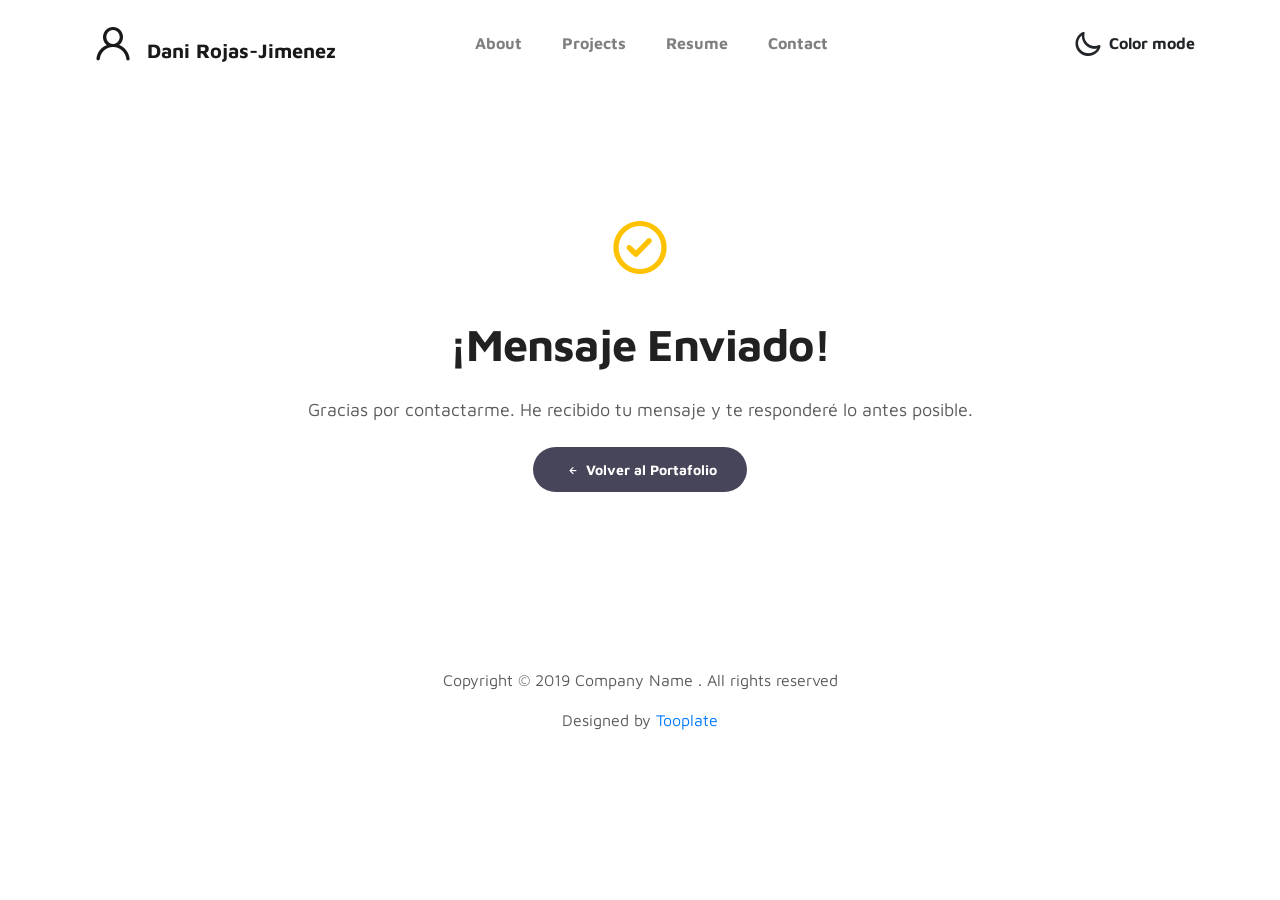
<file: thank-you.html>
<!doctype html>
<html lang="en">
  <head>
    <meta charset="utf-8">
    <meta name="viewport" content="width=device-width, initial-scale=1, shrink-to-fit=no">
    <meta name="description" content="">
    <meta name="author" content="">

    <title>Mensaje Enviado - Portafolio</title>

    <link rel="stylesheet" href="css/bootstrap.min.css">
    <link rel="stylesheet" href="css/unicons.css">
    <link rel="stylesheet" href="css/owl.carousel.min.css">
    <link rel="stylesheet" href="css/owl.theme.default.min.css">

    <!-- MAIN STYLE -->
    <link rel="stylesheet" href="css/tooplate-style.css">
  </head>
  <body>

    <!-- MENU -->
    <nav class="navbar navbar-expand-sm navbar-light">
        <div class="container">
            <a class="navbar-brand" href="index.html"><i class='uil uil-user'></i> Dani Rojas-Jimenez</a>

            <button class="navbar-toggler" type="button" data-toggle="collapse" data-target="#navbarNav" aria-controls="navbarNav" aria-expanded="false"
                aria-label="Toggle navigation">
                <span class="navbar-toggler-icon"></span>
                <span class="navbar-toggler-icon"></span>
                <span class="navbar-toggler-icon"></span>
            </button>

            <div class="collapse navbar-collapse" id="navbarNav">
                <ul class="navbar-nav mx-auto">
                    <li class="nav-item">
                        <a href="index.html#about" class="nav-link"><span data-hover="About">About</span></a>
                    </li>
                    <li class="nav-item">
                        <a href="index.html#project" class="nav-link"><span data-hover="Projects">Projects</span></a>
                    </li>
                    <li class="nav-item">
                        <a href="index.html#resume" class="nav-link"><span data-hover="Resume">Resume</span></a>
                    </li>
                    <li class="nav-item">
                        <a href="index.html#contact" class="nav-link"><span data-hover="Contact">Contact</span></a>
                    </li>
                </ul>

                <ul class="navbar-nav ml-lg-auto">
                    <div class="ml-lg-4">
                      <div class="color-mode d-lg-flex justify-content-center align-items-center">
                        <i class="color-mode-icon"></i>
                        Color mode
                      </div>
                    </div>
                </ul>
            </div>
        </div>
    </nav>

    <!-- THANK YOU MESSAGE -->
    <section class="about full-screen d-lg-flex justify-content-center align-items-center" id="thankyou">
        <div class="container">
            <div class="row justify-content-center">
                <div class="col-lg-8 col-md-10 col-12 text-center">
                    <div class="about-text">
                        <i class="uil uil-check-circle" style="font-size: 4rem; color: #ffc200; margin-bottom: 1rem;"></i>
                        <h1 class="animated animated-text mb-4">¡Mensaje Enviado!</h1>
                        <p class="mb-4">Gracias por contactarme. He recibido tu mensaje y te responderé lo antes posible.</p>
                        
                        <div class="custom-btn-group mt-4">
                          <a href="index.html" class="btn custom-btn custom-btn-bg">
                            <i class='uil uil-arrow-left'></i> Volver al Portafolio
                          </a>
                        </div>
                    </div>
                </div>
            </div>
        </div>
    </section>

    <!-- FOOTER -->
     <footer class="footer py-5">
          <div class="container">
               <div class="row">
                    <div class="col-lg-12 col-12">                                
                        <p class="copyright-text text-center">Copyright &copy; 2019 Company Name . All rights reserved</p>
                        <p class="copyright-text text-center">Designed by <a rel="nofollow" href="https://www.facebook.com/tooplate">Tooplate</a></p>
                    </div>
               </div>
          </div>
     </footer>

    <script src="js/jquery-3.3.1.min.js"></script>
    <script src="js/popper.min.js"></script>
    <script src="js/bootstrap.min.js"></script>
    <script src="js/Headroom.js"></script>
    <script src="js/jQuery.headroom.js"></script>
    <script src="js/owl.carousel.min.js"></script>
    <script src="js/smoothscroll.js"></script>
    <script src="js/custom.js"></script>

  </body>
</html>
</file>
<file: css/unicons.css>
@font-face {
  font-family: 'unicons';
  src: url('../font/unicons.eot?42479262');
  src: url('../font/unicons.eot?42479262#iefix') format('embedded-opentype'),
       url('../font/unicons.woff2?42479262') format('woff2'),
       url('../font/unicons.woff?42479262') format('woff'),
       url('../font/unicons.ttf?42479262') format('truetype'),
       url('../font/unicons.svg?42479262#unicons') format('svg');
  font-weight: normal;
  font-style: normal;
}
/* Chrome hack: SVG is rendered more smooth in Windozze. 100% magic, uncomment if you need it. */
/* Note, that will break hinting! In other OS-es font will be not as sharp as it could be */
/*
@media screen and (-webkit-min-device-pixel-ratio:0) {
  @font-face {
    font-family: 'unicons';
    src: url('../font/unicons.svg?42479262#unicons') format('svg');
  }
}
*/
 
 [class^="uil-"]:before, [class*=" uil-"]:before {
  font-family: "unicons";
  font-style: normal;
  font-weight: normal;
  speak: none;
 
  display: inline-block;
  text-decoration: inherit;
  width: 1em;
  margin-right: .2em;
  text-align: center;
  /* opacity: .8; */
 
  /* For safety - reset parent styles, that can break glyph codes*/
  font-variant: normal;
  text-transform: none;
 
  /* fix buttons height, for twitter bootstrap */
  line-height: 1em;
 
  /* Animation center compensation - margins should be symmetric */
  /* remove if not needed */
  margin-left: .2em;
 
  /* you can be more comfortable with increased icons size */
  /* font-size: 120%; */
 
  /* Font smoothing. That was taken from TWBS */
  -webkit-font-smoothing: antialiased;
  -moz-osx-font-smoothing: grayscale;
 
  /* Uncomment for 3D effect */
  /* text-shadow: 1px 1px 1px rgba(127, 127, 127, 0.3); */
}
 
.uil-abacus:before { content: '\e800'; } /* '' */
.uil-accessible-icon-alt:before { content: '\e801'; } /* '' */
.uil-adjust-alt:before { content: '\e802'; } /* '' */
.uil-adjust-circle:before { content: '\e803'; } /* '' */
.uil-adjust-half:before { content: '\e804'; } /* '' */
.uil-adjust:before { content: '\e805'; } /* '' */
.uil-airplay:before { content: '\e806'; } /* '' */
.uil-align-alt:before { content: '\e807'; } /* '' */
.uil-align-center-alt:before { content: '\e808'; } /* '' */
.uil-align-center-h:before { content: '\e809'; } /* '' */
.uil-align-center-justify:before { content: '\e80a'; } /* '' */
.uil-align-center-v:before { content: '\e80b'; } /* '' */
.uil-align-center:before { content: '\e80c'; } /* '' */
.uil-align-justify:before { content: '\e80d'; } /* '' */
.uil-align-left-justify:before { content: '\e80e'; } /* '' */
.uil-align-left:before { content: '\e80f'; } /* '' */
.uil-align-letter-right:before { content: '\e810'; } /* '' */
.uil-align-right-justify:before { content: '\e811'; } /* '' */
.uil-align-right:before { content: '\e812'; } /* '' */
.uil-align:before { content: '\e813'; } /* '' */
.uil-ambulance:before { content: '\e814'; } /* '' */
.uil-analysis:before { content: '\e815'; } /* '' */
.uil-analytics:before { content: '\e816'; } /* '' */
.uil-anchor:before { content: '\e817'; } /* '' */
.uil-android-phone-slash:before { content: '\e818'; } /* '' */
.uil-angle-double-down:before { content: '\e819'; } /* '' */
.uil-angle-double-left:before { content: '\e81a'; } /* '' */
.uil-angle-double-right:before { content: '\e81b'; } /* '' */
.uil-angle-double-up:before { content: '\e81c'; } /* '' */
.uil-angle-down:before { content: '\e81d'; } /* '' */
.uil-angle-left:before { content: '\e81e'; } /* '' */
.uil-angle-right-b:before { content: '\e81f'; } /* '' */
.uil-angle-right:before { content: '\e820'; } /* '' */
.uil-angle-up:before { content: '\e821'; } /* '' */
.uil-annoyed-alt:before { content: '\e822'; } /* '' */
.uil-annoyed:before { content: '\e823'; } /* '' */
.uil-apps:before { content: '\e824'; } /* '' */
.uil-archive-alt:before { content: '\e825'; } /* '' */
.uil-archive:before { content: '\e826'; } /* '' */
.uil-arrow-break:before { content: '\e827'; } /* '' */
.uil-arrow-circle-down:before { content: '\e828'; } /* '' */
.uil-arrow-circle-left:before { content: '\e829'; } /* '' */
.uil-arrow-circle-right:before { content: '\e82a'; } /* '' */
.uil-arrow-circle-up:before { content: '\e82b'; } /* '' */
.uil-arrow-compress-h:before { content: '\e82c'; } /* '' */
.uil-arrow-down-left:before { content: '\e82d'; } /* '' */
.uil-arrow-down-right:before { content: '\e82e'; } /* '' */
.uil-arrow-down:before { content: '\e82f'; } /* '' */
.uil-arrow-from-right:before { content: '\e830'; } /* '' */
.uil-arrow-from-top:before { content: '\e831'; } /* '' */
.uil-arrow-growth:before { content: '\e832'; } /* '' */
.uil-arrow-left:before { content: '\e833'; } /* '' */
.uil-arrow-random:before { content: '\e834'; } /* '' */
.uil-arrow-resize-diagonal:before { content: '\e835'; } /* '' */
.uil-arrow-right:before { content: '\e836'; } /* '' */
.uil-arrow-to-bottom:before { content: '\e837'; } /* '' */
.uil-arrow-to-right:before { content: '\e838'; } /* '' */
.uil-arrow-up-left:before { content: '\e839'; } /* '' */
.uil-arrow-up-right:before { content: '\e83a'; } /* '' */
.uil-arrow-up:before { content: '\e83b'; } /* '' */
.uil-arrows-h-alt:before { content: '\e83c'; } /* '' */
.uil-arrows-h:before { content: '\e83d'; } /* '' */
.uil-arrows-left-down:before { content: '\e83e'; } /* '' */
.uil-arrows-maximize:before { content: '\e83f'; } /* '' */
.uil-arrows-merge:before { content: '\e840'; } /* '' */
.uil-arrows-resize-h:before { content: '\e841'; } /* '' */
.uil-arrows-resize-v:before { content: '\e842'; } /* '' */
.uil-arrows-resize:before { content: '\e843'; } /* '' */
.uil-arrows-right-down:before { content: '\e844'; } /* '' */
.uil-arrows-shrink-h:before { content: '\e845'; } /* '' */
.uil-arrows-shrink-v:before { content: '\e846'; } /* '' */
.uil-arrows-up-right:before { content: '\e847'; } /* '' */
.uil-arrows-v-alt:before { content: '\e848'; } /* '' */
.uil-arrows-v:before { content: '\e849'; } /* '' */
.uil-at:before { content: '\e84a'; } /* '' */
.uil-atm-card:before { content: '\e84b'; } /* '' */
.uil-atom:before { content: '\e84c'; } /* '' */
.uil-auto-flash:before { content: '\e84d'; } /* '' */
.uil-award-alt:before { content: '\e84e'; } /* '' */
.uil-award:before { content: '\e84f'; } /* '' */
.uil-baby-carriage:before { content: '\e850'; } /* '' */
.uil-backpack:before { content: '\e851'; } /* '' */
.uil-backspace:before { content: '\e852'; } /* '' */
.uil-backward:before { content: '\e853'; } /* '' */
.uil-bag-alt:before { content: '\e854'; } /* '' */
.uil-bag-slash:before { content: '\e855'; } /* '' */
.uil-bag:before { content: '\e856'; } /* '' */
.uil-ball:before { content: '\e857'; } /* '' */
.uil-ban:before { content: '\e858'; } /* '' */
.uil-bars:before { content: '\e859'; } /* '' */
.uil-basketball-hoop:before { content: '\e85a'; } /* '' */
.uil-basketball:before { content: '\e85b'; } /* '' */
.uil-battery-bolt:before { content: '\e85c'; } /* '' */
.uil-battery-empty:before { content: '\e85d'; } /* '' */
.uil-bed-double:before { content: '\e85e'; } /* '' */
.uil-bed:before { content: '\e85f'; } /* '' */
.uil-bell-school:before { content: '\e860'; } /* '' */
.uil-bell-slash:before { content: '\e861'; } /* '' */
.uil-bill:before { content: '\e862'; } /* '' */
.uil-bitcoin-circle:before { content: '\e863'; } /* '' */
.uil-bitcoin:before { content: '\e864'; } /* '' */
.uil-bluetooth-b:before { content: '\e865'; } /* '' */
.uil-bolt-alt:before { content: '\e866'; } /* '' */
.uil-bolt-slash:before { content: '\e867'; } /* '' */
.uil-bolt:before { content: '\e868'; } /* '' */
.uil-book-alt:before { content: '\e869'; } /* '' */
.uil-book-medical:before { content: '\e86a'; } /* '' */
.uil-book-open:before { content: '\e86b'; } /* '' */
.uil-book-reader:before { content: '\e86c'; } /* '' */
.uil-book:before { content: '\e86d'; } /* '' */
.uil-bookmark-full:before { content: '\e86e'; } /* '' */
.uil-bookmark:before { content: '\e86f'; } /* '' */
.uil-books:before { content: '\e870'; } /* '' */
.uil-boombox:before { content: '\e871'; } /* '' */
.uil-border-alt:before { content: '\e872'; } /* '' */
.uil-border-bottom:before { content: '\e873'; } /* '' */
.uil-border-clear:before { content: '\e874'; } /* '' */
.uil-border-horizontal:before { content: '\e875'; } /* '' */
.uil-border-inner:before { content: '\e876'; } /* '' */
.uil-border-left:before { content: '\e877'; } /* '' */
.uil-border-out:before { content: '\e878'; } /* '' */
.uil-border-right:before { content: '\e879'; } /* '' */
.uil-border-top:before { content: '\e87a'; } /* '' */
.uil-border-vertical:before { content: '\e87b'; } /* '' */
.uil-box:before { content: '\e87c'; } /* '' */
.uil-briefcase-alt:before { content: '\e87d'; } /* '' */
.uil-briefcase:before { content: '\e87e'; } /* '' */
.uil-bright:before { content: '\e87f'; } /* '' */
.uil-brightness-empty:before { content: '\e880'; } /* '' */
.uil-brightness-half:before { content: '\e881'; } /* '' */
.uil-brightness-low:before { content: '\e882'; } /* '' */
.uil-brightness-minus:before { content: '\e883'; } /* '' */
.uil-brightness-plus:before { content: '\e884'; } /* '' */
.uil-brightness:before { content: '\e885'; } /* '' */
.uil-bring-bottom:before { content: '\e886'; } /* '' */
.uil-bring-front:before { content: '\e887'; } /* '' */
.uil-brush-alt:before { content: '\e888'; } /* '' */
.uil-bug:before { content: '\e889'; } /* '' */
.uil-building:before { content: '\e88a'; } /* '' */
.uil-bullseye:before { content: '\e88b'; } /* '' */
.uil-bus-alt:before { content: '\e88c'; } /* '' */
.uil-bus-school:before { content: '\e88d'; } /* '' */
.uil-bus:before { content: '\e88e'; } /* '' */
.uil-calcualtor:before { content: '\e88f'; } /* '' */
.uil-calculator-alt:before { content: '\e890'; } /* '' */
.uil-calendar-alt:before { content: '\e891'; } /* '' */
.uil-calendar-slash:before { content: '\e892'; } /* '' */
.uil-calender:before { content: '\e893'; } /* '' */
.uil-calling:before { content: '\e894'; } /* '' */
.uil-camera-plus:before { content: '\e895'; } /* '' */
.uil-camera-slash:before { content: '\e896'; } /* '' */
.uil-camera:before { content: '\e897'; } /* '' */
.uil-cancel:before { content: '\e898'; } /* '' */
.uil-capsule:before { content: '\e899'; } /* '' */
.uil-capture:before { content: '\e89a'; } /* '' */
.uil-car-sideview:before { content: '\e89b'; } /* '' */
.uil-car-slash:before { content: '\e89c'; } /* '' */
.uil-car-wash:before { content: '\e89d'; } /* '' */
.uil-car:before { content: '\e89e'; } /* '' */
.uil-card-atm:before { content: '\e89f'; } /* '' */
.uil-caret-right:before { content: '\e8a0'; } /* '' */
.uil-cart:before { content: '\e8a1'; } /* '' */
.uil-cell:before { content: '\e8a2'; } /* '' */
.uil-celsius:before { content: '\e8a3'; } /* '' */
.uil-chart-bar-alt:before { content: '\e8a4'; } /* '' */
.uil-chart-bar:before { content: '\e8a5'; } /* '' */
.uil-chart-down:before { content: '\e8a6'; } /* '' */
.uil-chart-growth-alt:before { content: '\e8a7'; } /* '' */
.uil-chart-growth:before { content: '\e8a8'; } /* '' */
.uil-chart-line:before { content: '\e8a9'; } /* '' */
.uil-chart-pie-alt:before { content: '\e8aa'; } /* '' */
.uil-chart-pie:before { content: '\e8ab'; } /* '' */
.uil-chart:before { content: '\e8ac'; } /* '' */
.uil-chat-bubble-user:before { content: '\e8ad'; } /* '' */
.uil-chat-info:before { content: '\e8ae'; } /* '' */
.uil-chat:before { content: '\e8af'; } /* '' */
.uil-check-circle:before { content: '\e8b0'; } /* '' */
.uil-check-square:before { content: '\e8b1'; } /* '' */
.uil-check:before { content: '\e8b2'; } /* '' */
.uil-circle-layer:before { content: '\e8b3'; } /* '' */
.uil-circle:before { content: '\e8b4'; } /* '' */
.uil-circuit:before { content: '\e8b5'; } /* '' */
.uil-clapper-board:before { content: '\e8b6'; } /* '' */
.uil-clipboard-alt:before { content: '\e8b7'; } /* '' */
.uil-clipboard-blank:before { content: '\e8b8'; } /* '' */
.uil-clipboard-notes:before { content: '\e8b9'; } /* '' */
.uil-clipboard:before { content: '\e8ba'; } /* '' */
.uil-clock-eight:before { content: '\e8bb'; } /* '' */
.uil-clock-five:before { content: '\e8bc'; } /* '' */
.uil-clock-nine:before { content: '\e8bd'; } /* '' */
.uil-clock-seven:before { content: '\e8be'; } /* '' */
.uil-clock-ten:before { content: '\e8bf'; } /* '' */
.uil-clock-three:before { content: '\e8c0'; } /* '' */
.uil-clock-two:before { content: '\e8c1'; } /* '' */
.uil-clock:before { content: '\e8c2'; } /* '' */
.uil-closed-captioning:before { content: '\e8c3'; } /* '' */
.uil-cloud-block:before { content: '\e8c4'; } /* '' */
.uil-cloud-bookmark:before { content: '\e8c5'; } /* '' */
.uil-cloud-check:before { content: '\e8c6'; } /* '' */
.uil-cloud-computing:before { content: '\e8c7'; } /* '' */
.uil-cloud-data-connection:before { content: '\e8c8'; } /* '' */
.uil-cloud-database-tree:before { content: '\e8c9'; } /* '' */
.uil-cloud-download:before { content: '\e8ca'; } /* '' */
.uil-cloud-drizzle:before { content: '\e8cb'; } /* '' */
.uil-cloud-exclamation:before { content: '\e8cc'; } /* '' */
.uil-cloud-hail:before { content: '\e8cd'; } /* '' */
.uil-cloud-heart:before { content: '\e8ce'; } /* '' */
.uil-cloud-info:before { content: '\e8cf'; } /* '' */
.uil-cloud-lock:before { content: '\e8d0'; } /* '' */
.uil-cloud-meatball:before { content: '\e8d1'; } /* '' */
.uil-cloud-moon-hail:before { content: '\e8d2'; } /* '' */
.uil-cloud-moon-meatball:before { content: '\e8d3'; } /* '' */
.uil-cloud-moon-rain:before { content: '\e8d4'; } /* '' */
.uil-cloud-moon-showers:before { content: '\e8d5'; } /* '' */
.uil-cloud-moon:before { content: '\e8d6'; } /* '' */
.uil-cloud-question:before { content: '\e8d7'; } /* '' */
.uil-cloud-rain-sun:before { content: '\e8d8'; } /* '' */
.uil-cloud-rain:before { content: '\e8d9'; } /* '' */
.uil-cloud-redo:before { content: '\e8da'; } /* '' */
.uil-cloud-set:before { content: '\e8db'; } /* '' */
.uil-cloud-share:before { content: '\e8dc'; } /* '' */
.uil-cloud-shield:before { content: '\e8dd'; } /* '' */
.uil-cloud-showers-alt:before { content: '\e8de'; } /* '' */
.uil-cloud-showers-heavy:before { content: '\e8df'; } /* '' */
.uil-cloud-showers:before { content: '\e8e0'; } /* '' */
.uil-cloud-slash:before { content: '\e8e1'; } /* '' */
.uil-cloud-sun-hail:before { content: '\e8e2'; } /* '' */
.uil-cloud-sun-meatball:before { content: '\e8e3'; } /* '' */
.uil-cloud-sun-rain-alt:before { content: '\e8e4'; } /* '' */
.uil-cloud-sun-rain:before { content: '\e8e5'; } /* '' */
.uil-cloud-sun-tear:before { content: '\e8e6'; } /* '' */
.uil-cloud-sun:before { content: '\e8e7'; } /* '' */
.uil-cloud-times:before { content: '\e8e8'; } /* '' */
.uil-cloud-unlock:before { content: '\e8e9'; } /* '' */
.uil-cloud-upload:before { content: '\e8ea'; } /* '' */
.uil-cloud-wifi:before { content: '\e8eb'; } /* '' */
.uil-cloud-wind:before { content: '\e8ec'; } /* '' */
.uil-cloud:before { content: '\e8ed'; } /* '' */
.uil-clouds:before { content: '\e8ee'; } /* '' */
.uil-club:before { content: '\e8ef'; } /* '' */
.uil-code:before { content: '\e8f0'; } /* '' */
.uil-coffee:before { content: '\e8f1'; } /* '' */
.uil-cog:before { content: '\e8f2'; } /* '' */
.uil-coins:before { content: '\e8f3'; } /* '' */
.uil-columns:before { content: '\e8f4'; } /* '' */
.uil-comment-alt-block:before { content: '\e8f5'; } /* '' */
.uil-comment-alt-chart-lines:before { content: '\e8f6'; } /* '' */
.uil-comment-alt-check:before { content: '\e8f7'; } /* '' */
.uil-comment-alt-dots:before { content: '\e8f8'; } /* '' */
.uil-comment-alt-download:before { content: '\e8f9'; } /* '' */
.uil-comment-alt-edit:before { content: '\e8fa'; } /* '' */
.uil-comment-alt-exclamation:before { content: '\e8fb'; } /* '' */
.uil-comment-alt-heart:before { content: '\e8fc'; } /* '' */
.uil-comment-alt-image:before { content: '\e8fd'; } /* '' */
.uil-comment-alt-info:before { content: '\e8fe'; } /* '' */
.uil-comment-alt-lines:before { content: '\e8ff'; } /* '' */
.uil-comment-alt-lock:before { content: '\e900'; } /* '' */
.uil-comment-alt-medical:before { content: '\e901'; } /* '' */
.uil-comment-alt-message:before { content: '\e902'; } /* '' */
.uil-comment-alt-notes:before { content: '\e903'; } /* '' */
.uil-comment-alt-plus:before { content: '\e904'; } /* '' */
.uil-comment-alt-question:before { content: '\e905'; } /* '' */
.uil-comment-alt-redo:before { content: '\e906'; } /* '' */
.uil-comment-alt-search:before { content: '\e907'; } /* '' */
.uil-comment-alt-share:before { content: '\e908'; } /* '' */
.uil-comment-alt-shield:before { content: '\e909'; } /* '' */
.uil-comment-alt-upload:before { content: '\e90a'; } /* '' */
.uil-comment-alt-verify:before { content: '\e90b'; } /* '' */
.uil-comment-alt:before { content: '\e90c'; } /* '' */
.uil-comment-block:before { content: '\e90d'; } /* '' */
.uil-comment-chart-line:before { content: '\e90e'; } /* '' */
.uil-comment-check:before { content: '\e90f'; } /* '' */
.uil-comment-dots:before { content: '\e910'; } /* '' */
.uil-comment-download:before { content: '\e911'; } /* '' */
.uil-comment-edit:before { content: '\e912'; } /* '' */
.uil-comment-exclamation:before { content: '\e913'; } /* '' */
.uil-comment-heart:before { content: '\e914'; } /* '' */
.uil-comment-image:before { content: '\e915'; } /* '' */
.uil-comment-info-alt:before { content: '\e916'; } /* '' */
.uil-comment-info:before { content: '\e917'; } /* '' */
.uil-comment-lines:before { content: '\e918'; } /* '' */
.uil-comment-lock:before { content: '\e919'; } /* '' */
.uil-comment-medical:before { content: '\e91a'; } /* '' */
.uil-comment-message:before { content: '\e91b'; } /* '' */
.uil-comment-notes:before { content: '\e91c'; } /* '' */
.uil-comment-plus:before { content: '\e91d'; } /* '' */
.uil-comment-question:before { content: '\e91e'; } /* '' */
.uil-comment-redo:before { content: '\e91f'; } /* '' */
.uil-comment-search:before { content: '\e920'; } /* '' */
.uil-comment-share:before { content: '\e921'; } /* '' */
.uil-comment-shield:before { content: '\e922'; } /* '' */
.uil-comment-slash:before { content: '\e923'; } /* '' */
.uil-comment-upload:before { content: '\e924'; } /* '' */
.uil-comment-verify:before { content: '\e925'; } /* '' */
.uil-comment:before { content: '\e926'; } /* '' */
.uil-comments-alt:before { content: '\e927'; } /* '' */
.uil-comments:before { content: '\e928'; } /* '' */
.uil-commnet-alt-slash:before { content: '\e929'; } /* '' */
.uil-compact-disc:before { content: '\e92a'; } /* '' */
.uil-compass:before { content: '\e92b'; } /* '' */
.uil-compress-alt-left:before { content: '\e92c'; } /* '' */
.uil-compress-alt:before { content: '\e92d'; } /* '' */
.uil-compress-arrows:before { content: '\e92e'; } /* '' */
.uil-compress-lines:before { content: '\e92f'; } /* '' */
.uil-compress-point:before { content: '\e930'; } /* '' */
.uil-compress-v:before { content: '\e931'; } /* '' */
.uil-compress:before { content: '\e932'; } /* '' */
.uil-computer-mouse:before { content: '\e933'; } /* '' */
.uil-confused:before { content: '\e934'; } /* '' */
.uil-constructor:before { content: '\e935'; } /* '' */
.uil-copy-alt:before { content: '\e936'; } /* '' */
.uil-copy-landscape:before { content: '\e937'; } /* '' */
.uil-copy:before { content: '\e938'; } /* '' */
.uil-copyright:before { content: '\e939'; } /* '' */
.uil-corner-down-left:before { content: '\e93a'; } /* '' */
.uil-corner-down-right-alt:before { content: '\e93b'; } /* '' */
.uil-corner-down-right:before { content: '\e93c'; } /* '' */
.uil-corner-left-down:before { content: '\e93d'; } /* '' */
.uil-corner-right-down:before { content: '\e93e'; } /* '' */
.uil-corner-up-left-alt:before { content: '\e93f'; } /* '' */
.uil-corner-up-left:before { content: '\e940'; } /* '' */
.uil-corner-up-right-alt:before { content: '\e941'; } /* '' */
.uil-corner-up-right:before { content: '\e942'; } /* '' */
.uil-creative-commons-pd-alt:before { content: '\e943'; } /* '' */
.uil-creative-commons-pd:before { content: '\e944'; } /* '' */
.uil-crockery:before { content: '\e945'; } /* '' */
.uil-crop-alt-rotate-left:before { content: '\e946'; } /* '' */
.uil-crop-alt-rotate-right:before { content: '\e947'; } /* '' */
.uil-crop-alt:before { content: '\e948'; } /* '' */
.uil-crosshair-alt:before { content: '\e949'; } /* '' */
.uil-crosshair:before { content: '\e94a'; } /* '' */
.uil-crosshairs:before { content: '\e94b'; } /* '' */
.uil-cube:before { content: '\e94c'; } /* '' */
.uil-data-sharing:before { content: '\e94d'; } /* '' */
.uil-database-alt:before { content: '\e94e'; } /* '' */
.uil-database:before { content: '\e94f'; } /* '' */
.uil-desert:before { content: '\e950'; } /* '' */
.uil-desktop-alt-slash:before { content: '\e951'; } /* '' */
.uil-desktop-alt:before { content: '\e952'; } /* '' */
.uil-desktop-cloud-alt:before { content: '\e953'; } /* '' */
.uil-desktop-slash:before { content: '\e954'; } /* '' */
.uil-desktop:before { content: '\e955'; } /* '' */
.uil-dialpad-alt:before { content: '\e956'; } /* '' */
.uil-dialpad:before { content: '\e957'; } /* '' */
.uil-diamond:before { content: '\e958'; } /* '' */
.uil-diary-alt:before { content: '\e959'; } /* '' */
.uil-diary:before { content: '\e95a'; } /* '' */
.uil-dice-five:before { content: '\e95b'; } /* '' */
.uil-dice-four:before { content: '\e95c'; } /* '' */
.uil-dice-one:before { content: '\e95d'; } /* '' */
.uil-dice-six:before { content: '\e95e'; } /* '' */
.uil-dice-three:before { content: '\e95f'; } /* '' */
.uil-dice-two:before { content: '\e960'; } /* '' */
.uil-direction:before { content: '\e961'; } /* '' */
.uil-directions:before { content: '\e962'; } /* '' */
.uil-dizzy-meh:before { content: '\e963'; } /* '' */
.uil-dna:before { content: '\e964'; } /* '' */
.uil-document-layout-center:before { content: '\e965'; } /* '' */
.uil-document-layout-left:before { content: '\e966'; } /* '' */
.uil-document-layout-right:before { content: '\e967'; } /* '' */
.uil-document:before { content: '\e968'; } /* '' */
.uil-dollar-alt:before { content: '\e969'; } /* '' */
.uil-dollar-sign-alt:before { content: '\e96a'; } /* '' */
.uil-dollar-sign:before { content: '\e96b'; } /* '' */
.uil-down-arrow:before { content: '\e96c'; } /* '' */
.uil-download-alt:before { content: '\e96d'; } /* '' */
.uil-dribbble:before { content: '\e96e'; } /* '' */
.uil-drill:before { content: '\e96f'; } /* '' */
.uil-dropbox:before { content: '\e970'; } /* '' */
.uil-dumbbell:before { content: '\e971'; } /* '' */
.uil-edit-alt:before { content: '\e972'; } /* '' */
.uil-edit:before { content: '\e973'; } /* '' */
.uil-ellipsis-h:before { content: '\e974'; } /* '' */
.uil-ellipsis-v:before { content: '\e975'; } /* '' */
.uil-emoji:before { content: '\e976'; } /* '' */
.uil-enter:before { content: '\e977'; } /* '' */
.uil-entry:before { content: '\e978'; } /* '' */
.uil-envelope-add:before { content: '\e979'; } /* '' */
.uil-envelope-alt:before { content: '\e97a'; } /* '' */
.uil-envelope-block:before { content: '\e97b'; } /* '' */
.uil-envelope-bookmark:before { content: '\e97c'; } /* '' */
.uil-envelope-check:before { content: '\e97d'; } /* '' */
.uil-envelope-download-alt:before { content: '\e97e'; } /* '' */
.uil-envelope-download:before { content: '\e97f'; } /* '' */
.uil-envelope-edit:before { content: '\e980'; } /* '' */
.uil-envelope-exclamation:before { content: '\e981'; } /* '' */
.uil-envelope-heart:before { content: '\e982'; } /* '' */
.uil-envelope-info:before { content: '\e983'; } /* '' */
.uil-envelope-lock:before { content: '\e984'; } /* '' */
.uil-envelope-minus:before { content: '\e985'; } /* '' */
.uil-envelope-open:before { content: '\e986'; } /* '' */
.uil-envelope-question:before { content: '\e987'; } /* '' */
.uil-envelope-receive:before { content: '\e988'; } /* '' */
.uil-envelope-redo:before { content: '\e989'; } /* '' */
.uil-envelope-search:before { content: '\e98a'; } /* '' */
.uil-envelope-send:before { content: '\e98b'; } /* '' */
.uil-envelope-share:before { content: '\e98c'; } /* '' */
.uil-envelope-shield:before { content: '\e98d'; } /* '' */
.uil-envelope-star:before { content: '\e98e'; } /* '' */
.uil-envelope-times:before { content: '\e98f'; } /* '' */
.uil-envelope-upload-alt:before { content: '\e990'; } /* '' */
.uil-envelope-upload:before { content: '\e991'; } /* '' */
.uil-envelope:before { content: '\e992'; } /* '' */
.uil-envelopes:before { content: '\e993'; } /* '' */
.uil-equal-circle:before { content: '\e994'; } /* '' */
.uil-euro-circle:before { content: '\e995'; } /* '' */
.uil-euro:before { content: '\e996'; } /* '' */
.uil-exchange-alt:before { content: '\e997'; } /* '' */
.uil-exchange:before { content: '\e998'; } /* '' */
.uil-exclamation-circle:before { content: '\e999'; } /* '' */
.uil-exclamation-octagon:before { content: '\e99a'; } /* '' */
.uil-exclamation-triangle:before { content: '\e99b'; } /* '' */
.uil-exclude:before { content: '\e99c'; } /* '' */
.uil-exit:before { content: '\e99d'; } /* '' */
.uil-expand-alt:before { content: '\e99e'; } /* '' */
.uil-expand-arrows-alt:before { content: '\e99f'; } /* '' */
.uil-expand-arrows:before { content: '\e9a0'; } /* '' */
.uil-expand-from-corner:before { content: '\e9a1'; } /* '' */
.uil-expand-left:before { content: '\e9a2'; } /* '' */
.uil-export:before { content: '\e9a3'; } /* '' */
.uil-exposure-alt:before { content: '\e9a4'; } /* '' */
.uil-exposure-increase:before { content: '\e9a5'; } /* '' */
.uil-external-link-alt:before { content: '\e9a6'; } /* '' */
.uil-eye-slash:before { content: '\e9a7'; } /* '' */
.uil-eye:before { content: '\e9a8'; } /* '' */
.uil-facebook:before { content: '\e9a9'; } /* '' */
.uil-fahrenheit:before { content: '\e9aa'; } /* '' */
.uil-fast-mail-alt:before { content: '\e9ab'; } /* '' */
.uil-fast-mail:before { content: '\e9ac'; } /* '' */
.uil-favorite:before { content: '\e9ad'; } /* '' */
.uil-feedback:before { content: '\e9ae'; } /* '' */
.uil-file-alt:before { content: '\e9af'; } /* '' */
.uil-file-blank:before { content: '\e9b0'; } /* '' */
.uil-file-block-alt:before { content: '\e9b1'; } /* '' */
.uil-file-bookmark-alt:before { content: '\e9b2'; } /* '' */
.uil-file-check-alt:before { content: '\e9b3'; } /* '' */
.uil-file-check:before { content: '\e9b4'; } /* '' */
.uil-file-contract-dollar:before { content: '\e9b5'; } /* '' */
.uil-file-copy-alt:before { content: '\e9b6'; } /* '' */
.uil-file-download-alt:before { content: '\e9b7'; } /* '' */
.uil-file-download:before { content: '\e9b8'; } /* '' */
.uil-file-edit-alt:before { content: '\e9b9'; } /* '' */
.uil-file-exclamation-alt:before { content: '\e9ba'; } /* '' */
.uil-file-exclamation:before { content: '\e9bb'; } /* '' */
.uil-file-heart:before { content: '\e9bc'; } /* '' */
.uil-file-info-alt:before { content: '\e9bd'; } /* '' */
.uil-file-landscape-alt:before { content: '\e9be'; } /* '' */
.uil-file-landscape:before { content: '\e9bf'; } /* '' */
.uil-file-lanscape-slash:before { content: '\e9c0'; } /* '' */
.uil-file-lock-alt:before { content: '\e9c1'; } /* '' */
.uil-file-medical-alt:before { content: '\e9c2'; } /* '' */
.uil-file-medical:before { content: '\e9c3'; } /* '' */
.uil-file-minus-alt:before { content: '\e9c4'; } /* '' */
.uil-file-minus:before { content: '\e9c5'; } /* '' */
.uil-file-network:before { content: '\e9c6'; } /* '' */
.uil-file-plus-alt:before { content: '\e9c7'; } /* '' */
.uil-file-plus:before { content: '\e9c8'; } /* '' */
.uil-file-question-alt:before { content: '\e9c9'; } /* '' */
.uil-file-question:before { content: '\e9ca'; } /* '' */
.uil-file-redo-alt:before { content: '\e9cb'; } /* '' */
.uil-file-search-alt:before { content: '\e9cc'; } /* '' */
.uil-file-share-alt:before { content: '\e9cd'; } /* '' */
.uil-file-shield-alt:before { content: '\e9ce'; } /* '' */
.uil-file-slash:before { content: '\e9cf'; } /* '' */
.uil-file-times-alt:before { content: '\e9d0'; } /* '' */
.uil-file-times:before { content: '\e9d1'; } /* '' */
.uil-file-upload-alt:before { content: '\e9d2'; } /* '' */
.uil-file-upload:before { content: '\e9d3'; } /* '' */
.uil-file:before { content: '\e9d4'; } /* '' */
.uil-files-landscapes-alt:before { content: '\e9d5'; } /* '' */
.uil-files-landscapes:before { content: '\e9d6'; } /* '' */
.uil-film:before { content: '\e9d7'; } /* '' */
.uil-filter-slash:before { content: '\e9d8'; } /* '' */
.uil-filter:before { content: '\e9d9'; } /* '' */
.uil-flask-potion:before { content: '\e9da'; } /* '' */
.uil-flask:before { content: '\e9db'; } /* '' */
.uil-flip-h-alt:before { content: '\e9dc'; } /* '' */
.uil-flip-h:before { content: '\e9dd'; } /* '' */
.uil-flip-v-alt:before { content: '\e9de'; } /* '' */
.uil-flip-v:before { content: '\e9df'; } /* '' */
.uil-flower:before { content: '\e9e0'; } /* '' */
.uil-focus-add:before { content: '\e9e1'; } /* '' */
.uil-focus-target:before { content: '\e9e2'; } /* '' */
.uil-focus:before { content: '\e9e3'; } /* '' */
.uil-folder-check:before { content: '\e9e4'; } /* '' */
.uil-folder-download:before { content: '\e9e5'; } /* '' */
.uil-folder-exclamation:before { content: '\e9e6'; } /* '' */
.uil-folder-heart:before { content: '\e9e7'; } /* '' */
.uil-folder-info:before { content: '\e9e8'; } /* '' */
.uil-folder-lock:before { content: '\e9e9'; } /* '' */
.uil-folder-medical:before { content: '\e9ea'; } /* '' */
.uil-folder-minus:before { content: '\e9eb'; } /* '' */
.uil-folder-network:before { content: '\e9ec'; } /* '' */
.uil-folder-plus:before { content: '\e9ed'; } /* '' */
.uil-folder-question:before { content: '\e9ee'; } /* '' */
.uil-folder-slash:before { content: '\e9ef'; } /* '' */
.uil-folder-times:before { content: '\e9f0'; } /* '' */
.uil-folder-upload:before { content: '\e9f1'; } /* '' */
.uil-folder:before { content: '\e9f2'; } /* '' */
.uil-food:before { content: '\e9f3'; } /* '' */
.uil-football-american:before { content: '\e9f4'; } /* '' */
.uil-football-ball:before { content: '\e9f5'; } /* '' */
.uil-football:before { content: '\e9f6'; } /* '' */
.uil-forecastcloud-moon-tear:before { content: '\e9f7'; } /* '' */
.uil-forwaded-call:before { content: '\e9f8'; } /* '' */
.uil-forward:before { content: '\e9f9'; } /* '' */
.uil-frown:before { content: '\e9fa'; } /* '' */
.uil-game-structure:before { content: '\e9fb'; } /* '' */
.uil-game:before { content: '\e9fc'; } /* '' */
.uil-gift:before { content: '\e9fd'; } /* '' */
.uil-glass-martini-alt-slash:before { content: '\e9fe'; } /* '' */
.uil-glass-martini-alt:before { content: '\e9ff'; } /* '' */
.uil-glass-martini:before { content: '\ea00'; } /* '' */
.uil-glass-tea:before { content: '\ea01'; } /* '' */
.uil-glass:before { content: '\ea02'; } /* '' */
.uil-globe:before { content: '\ea03'; } /* '' */
.uil-gold:before { content: '\ea04'; } /* '' */
.uil-google-drive:before { content: '\ea05'; } /* '' */
.uil-graduation-hat:before { content: '\ea06'; } /* '' */
.uil-graph-bar:before { content: '\ea07'; } /* '' */
.uil-grid:before { content: '\ea08'; } /* '' */
.uil-grids:before { content: '\ea09'; } /* '' */
.uil-grin-tongue-wink-alt:before { content: '\ea0a'; } /* '' */
.uil-grin-tongue-wink:before { content: '\ea0b'; } /* '' */
.uil-grin:before { content: '\ea0c'; } /* '' */
.uil-grip-horizontal-line:before { content: '\ea0d'; } /* '' */
.uil-hdd:before { content: '\ea0e'; } /* '' */
.uil-headphones-alt:before { content: '\ea0f'; } /* '' */
.uil-headphones:before { content: '\ea10'; } /* '' */
.uil-heart-alt:before { content: '\ea11'; } /* '' */
.uil-heart-medical:before { content: '\ea12'; } /* '' */
.uil-heart-rate:before { content: '\ea13'; } /* '' */
.uil-heart-sign:before { content: '\ea14'; } /* '' */
.uil-heart:before { content: '\ea15'; } /* '' */
.uil-heartbeat:before { content: '\ea16'; } /* '' */
.uil-history-alt:before { content: '\ea17'; } /* '' */
.uil-history:before { content: '\ea18'; } /* '' */
.uil-home-alt:before { content: '\ea19'; } /* '' */
.uil-home:before { content: '\ea1a'; } /* '' */
.uil-horizontal-align-center:before { content: '\ea1b'; } /* '' */
.uil-horizontal-align-left:before { content: '\ea1c'; } /* '' */
.uil-horizontal-align-right:before { content: '\ea1d'; } /* '' */
.uil-horizontal-distribution-center:before { content: '\ea1e'; } /* '' */
.uil-horizontal-distribution-left:before { content: '\ea1f'; } /* '' */
.uil-horizontal-distribution-right:before { content: '\ea20'; } /* '' */
.uil-hunting:before { content: '\ea21'; } /* '' */
.uil-image-alt-slash:before { content: '\ea22'; } /* '' */
.uil-image-block:before { content: '\ea23'; } /* '' */
.uil-image-broken:before { content: '\ea24'; } /* '' */
.uil-image-check:before { content: '\ea25'; } /* '' */
.uil-image-download:before { content: '\ea26'; } /* '' */
.uil-image-edit:before { content: '\ea27'; } /* '' */
.uil-image-lock:before { content: '\ea28'; } /* '' */
.uil-image-minus:before { content: '\ea29'; } /* '' */
.uil-image-plus:before { content: '\ea2a'; } /* '' */
.uil-image-question:before { content: '\ea2b'; } /* '' */
.uil-image-redo:before { content: '\ea2c'; } /* '' */
.uil-image-resize-landscape:before { content: '\ea2d'; } /* '' */
.uil-image-resize-square:before { content: '\ea2e'; } /* '' */
.uil-image-search:before { content: '\ea2f'; } /* '' */
.uil-image-share:before { content: '\ea30'; } /* '' */
.uil-image-shield:before { content: '\ea31'; } /* '' */
.uil-image-slash:before { content: '\ea32'; } /* '' */
.uil-image-times:before { content: '\ea33'; } /* '' */
.uil-image-upload:before { content: '\ea34'; } /* '' */
.uil-image-v:before { content: '\ea35'; } /* '' */
.uil-image:before { content: '\ea36'; } /* '' */
.uil-images:before { content: '\ea37'; } /* '' */
.uil-incoming-call:before { content: '\ea38'; } /* '' */
.uil-info-circle:before { content: '\ea39'; } /* '' */
.uil-instagram:before { content: '\ea3a'; } /* '' */
.uil-invoice:before { content: '\ea3b'; } /* '' */
.uil-jackhammer:before { content: '\ea3c'; } /* '' */
.uil-kayak:before { content: '\ea3d'; } /* '' */
.uil-key-skeleton-alt:before { content: '\ea3e'; } /* '' */
.uil-key-skeleton:before { content: '\ea3f'; } /* '' */
.uil-keyboard-alt:before { content: '\ea40'; } /* '' */
.uil-keyboard-hide:before { content: '\ea41'; } /* '' */
.uil-keyboard-show:before { content: '\ea42'; } /* '' */
.uil-keyboard:before { content: '\ea43'; } /* '' */
.uil-keyhole-circle:before { content: '\ea44'; } /* '' */
.uil-keyhole-square-full:before { content: '\ea45'; } /* '' */
.uil-keyhole-square:before { content: '\ea46'; } /* '' */
.uil-kid:before { content: '\ea47'; } /* '' */
.uil-label-alt:before { content: '\ea48'; } /* '' */
.uil-label:before { content: '\ea49'; } /* '' */
.uil-lamp:before { content: '\ea4a'; } /* '' */
.uil-laptop-cloud:before { content: '\ea4b'; } /* '' */
.uil-laptop:before { content: '\ea4c'; } /* '' */
.uil-laughing:before { content: '\ea4d'; } /* '' */
.uil-layer-group-slash:before { content: '\ea4e'; } /* '' */
.uil-layer-group:before { content: '\ea4f'; } /* '' */
.uil-layers-alt:before { content: '\ea50'; } /* '' */
.uil-layers-slash:before { content: '\ea51'; } /* '' */
.uil-layers:before { content: '\ea52'; } /* '' */
.uil-left-arrow-from-left:before { content: '\ea53'; } /* '' */
.uil-left-arrow-to-left:before { content: '\ea54'; } /* '' */
.uil-left-indent-alt:before { content: '\ea55'; } /* '' */
.uil-left-indent:before { content: '\ea56'; } /* '' */
.uil-life-ring:before { content: '\ea57'; } /* '' */
.uil-lightbulb-alt:before { content: '\ea58'; } /* '' */
.uil-lightbulb:before { content: '\ea59'; } /* '' */
.uil-line-alt:before { content: '\ea5a'; } /* '' */
.uil-line-spacing:before { content: '\ea5b'; } /* '' */
.uil-link-alt:before { content: '\ea5c'; } /* '' */
.uil-link-broken:before { content: '\ea5d'; } /* '' */
.uil-link-h:before { content: '\ea5e'; } /* '' */
.uil-link:before { content: '\ea5f'; } /* '' */
.uil-list-ui-alt:before { content: '\ea60'; } /* '' */
.uil-list-ul:before { content: '\ea61'; } /* '' */
.uil-location-arrow-alt:before { content: '\ea62'; } /* '' */
.uil-location-arrow:before { content: '\ea63'; } /* '' */
.uil-location-pin-alt:before { content: '\ea64'; } /* '' */
.uil-location-point:before { content: '\ea65'; } /* '' */
.uil-location:before { content: '\ea66'; } /* '' */
.uil-lock-access:before { content: '\ea67'; } /* '' */
.uil-lock-alt:before { content: '\ea68'; } /* '' */
.uil-lock-open-alt:before { content: '\ea69'; } /* '' */
.uil-lock-slash:before { content: '\ea6a'; } /* '' */
.uil-lock:before { content: '\ea6b'; } /* '' */
.uil-mailbox-alt:before { content: '\ea6c'; } /* '' */
.uil-mailbox:before { content: '\ea6d'; } /* '' */
.uil-map-marker-alt:before { content: '\ea6e'; } /* '' */
.uil-map-marker-edit:before { content: '\ea6f'; } /* '' */
.uil-map-marker-info:before { content: '\ea70'; } /* '' */
.uil-map-marker-minus:before { content: '\ea71'; } /* '' */
.uil-map-marker-plus:before { content: '\ea72'; } /* '' */
.uil-map-marker-question:before { content: '\ea73'; } /* '' */
.uil-map-marker-shield:before { content: '\ea74'; } /* '' */
.uil-map-marker-slash:before { content: '\ea75'; } /* '' */
.uil-map-marker:before { content: '\ea76'; } /* '' */
.uil-map-pin-alt:before { content: '\ea77'; } /* '' */
.uil-map-pin:before { content: '\ea78'; } /* '' */
.uil-map:before { content: '\ea79'; } /* '' */
.uil-mars:before { content: '\ea7a'; } /* '' */
.uil-maximize-left:before { content: '\ea7b'; } /* '' */
.uil-medal:before { content: '\ea7c'; } /* '' */
.uil-medical-drip:before { content: '\ea7d'; } /* '' */
.uil-medical-square-full:before { content: '\ea7e'; } /* '' */
.uil-medical-square:before { content: '\ea7f'; } /* '' */
.uil-medical:before { content: '\ea80'; } /* '' */
.uil-medkit:before { content: '\ea81'; } /* '' */
.uil-meeting-board:before { content: '\ea82'; } /* '' */
.uil-meh-alt:before { content: '\ea83'; } /* '' */
.uil-meh-closed-eye:before { content: '\ea84'; } /* '' */
.uil-meh:before { content: '\ea85'; } /* '' */
.uil-message:before { content: '\ea86'; } /* '' */
.uil-microphone-slash:before { content: '\ea87'; } /* '' */
.uil-microphone:before { content: '\ea88'; } /* '' */
.uil-minus-circle:before { content: '\ea89'; } /* '' */
.uil-minus-path:before { content: '\ea8a'; } /* '' */
.uil-minus-square-full:before { content: '\ea8b'; } /* '' */
.uil-minus-square:before { content: '\ea8c'; } /* '' */
.uil-minus:before { content: '\ea8d'; } /* '' */
.uil-missed-call:before { content: '\ea8e'; } /* '' */
.uil-mobey-bill-slash:before { content: '\ea8f'; } /* '' */
.uil-mobile-android-alt:before { content: '\ea90'; } /* '' */
.uil-mobile-android:before { content: '\ea91'; } /* '' */
.uil-mobile-vibrate:before { content: '\ea92'; } /* '' */
.uil-modem:before { content: '\ea93'; } /* '' */
.uil-money-bill-stack:before { content: '\ea94'; } /* '' */
.uil-money-bill:before { content: '\ea95'; } /* '' */
.uil-money-insert:before { content: '\ea96'; } /* '' */
.uil-money-stack:before { content: '\ea97'; } /* '' */
.uil-money-withdraw:before { content: '\ea98'; } /* '' */
.uil-money-withdrawal:before { content: '\ea99'; } /* '' */
.uil-moneybag-alt:before { content: '\ea9a'; } /* '' */
.uil-moneybag:before { content: '\ea9b'; } /* '' */
.uil-monitor-heart-rate:before { content: '\ea9c'; } /* '' */
.uil-monitor:before { content: '\ea9d'; } /* '' */
.uil-moon-eclipse:before { content: '\ea9e'; } /* '' */
.uil-moon:before { content: '\ea9f'; } /* '' */
.uil-moonset:before { content: '\eaa0'; } /* '' */
.uil-mountains-sun:before { content: '\eaa1'; } /* '' */
.uil-mountains:before { content: '\eaa2'; } /* '' */
.uil-mouse-alt:before { content: '\eaa3'; } /* '' */
.uil-mouse:before { content: '\eaa4'; } /* '' */
.uil-multiply:before { content: '\eaa5'; } /* '' */
.uil-music-note:before { content: '\eaa6'; } /* '' */
.uil-music-tune-slash:before { content: '\eaa7'; } /* '' */
.uil-music:before { content: '\eaa8'; } /* '' */
.uil-n-a:before { content: '\eaa9'; } /* '' */
.uil-navigator:before { content: '\eaaa'; } /* '' */
.uil-nerd:before { content: '\eaab'; } /* '' */
.uil-newspaper:before { content: '\eaac'; } /* '' */
.uil-ninja:before { content: '\eaad'; } /* '' */
.uil-no-entry:before { content: '\eaae'; } /* '' */
.uil-notebooks:before { content: '\eaaf'; } /* '' */
.uil-notes:before { content: '\eab0'; } /* '' */
.uil-object-group:before { content: '\eab1'; } /* '' */
.uil-object-ungroup:before { content: '\eab2'; } /* '' */
.uil-octagon:before { content: '\eab3'; } /* '' */
.uil-outgoing-call:before { content: '\eab4'; } /* '' */
.uil-package:before { content: '\eab5'; } /* '' */
.uil-padlock:before { content: '\eab6'; } /* '' */
.uil-paint-tool:before { content: '\eab7'; } /* '' */
.uil-panorama-h-alt:before { content: '\eab8'; } /* '' */
.uil-panorama-h:before { content: '\eab9'; } /* '' */
.uil-panorama-v:before { content: '\eaba'; } /* '' */
.uil-paperclip:before { content: '\eabb'; } /* '' */
.uil-paragraph:before { content: '\eabc'; } /* '' */
.uil-parcel:before { content: '\eabd'; } /* '' */
.uil-parking-square:before { content: '\eabe'; } /* '' */
.uil-pathfinder-unite:before { content: '\eabf'; } /* '' */
.uil-pathfinder:before { content: '\eac0'; } /* '' */
.uil-pause-circle:before { content: '\eac1'; } /* '' */
.uil-pause:before { content: '\eac2'; } /* '' */
.uil-pen:before { content: '\eac3'; } /* '' */
.uil-pentagon:before { content: '\eac4'; } /* '' */
.uil-phone-alt:before { content: '\eac5'; } /* '' */
.uil-phone-pause:before { content: '\eac6'; } /* '' */
.uil-phone-slash:before { content: '\eac7'; } /* '' */
.uil-phone-times:before { content: '\eac8'; } /* '' */
.uil-phone-volume:before { content: '\eac9'; } /* '' */
.uil-phone:before { content: '\eaca'; } /* '' */
.uil-picture:before { content: '\eacb'; } /* '' */
.uil-plane-arrival:before { content: '\eacc'; } /* '' */
.uil-plane-departure:before { content: '\eacd'; } /* '' */
.uil-plane-fly:before { content: '\eace'; } /* '' */
.uil-plane:before { content: '\eacf'; } /* '' */
.uil-play-circle:before { content: '\ead0'; } /* '' */
.uil-play:before { content: '\ead1'; } /* '' */
.uil-plug:before { content: '\ead2'; } /* '' */
.uil-plus-circle:before { content: '\ead3'; } /* '' */
.uil-plus-square:before { content: '\ead4'; } /* '' */
.uil-plus:before { content: '\ead5'; } /* '' */
.uil-podium:before { content: '\ead6'; } /* '' */
.uil-polygon:before { content: '\ead7'; } /* '' */
.uil-post-stamp:before { content: '\ead8'; } /* '' */
.uil-postcard:before { content: '\ead9'; } /* '' */
.uil-pound-circle:before { content: '\eada'; } /* '' */
.uil-pound:before { content: '\eadb'; } /* '' */
.uil-power:before { content: '\eadc'; } /* '' */
.uil-prescription-bottle:before { content: '\eadd'; } /* '' */
.uil-presentation-check:before { content: '\eade'; } /* '' */
.uil-presentation-edit:before { content: '\eadf'; } /* '' */
.uil-presentation-line:before { content: '\eae0'; } /* '' */
.uil-presentation-lines-alt:before { content: '\eae1'; } /* '' */
.uil-presentation-minus:before { content: '\eae2'; } /* '' */
.uil-presentation-play:before { content: '\eae3'; } /* '' */
.uil-presentation-plus:before { content: '\eae4'; } /* '' */
.uil-presentation-times:before { content: '\eae5'; } /* '' */
.uil-presentation:before { content: '\eae6'; } /* '' */
.uil-previous:before { content: '\eae7'; } /* '' */
.uil-pricetag-alt:before { content: '\eae8'; } /* '' */
.uil-print-slash:before { content: '\eae9'; } /* '' */
.uil-print:before { content: '\eaea'; } /* '' */
.uil-processor:before { content: '\eaeb'; } /* '' */
.uil-pump:before { content: '\eaec'; } /* '' */
.uil-puzzle-piece:before { content: '\eaed'; } /* '' */
.uil-question-circle:before { content: '\eaee'; } /* '' */
.uil-rainbow:before { content: '\eaef'; } /* '' */
.uil-raindrops-alt:before { content: '\eaf0'; } /* '' */
.uil-raindrops:before { content: '\eaf1'; } /* '' */
.uil-receipt-alt:before { content: '\eaf2'; } /* '' */
.uil-receipt:before { content: '\eaf3'; } /* '' */
.uil-record-audio:before { content: '\eaf4'; } /* '' */
.uil-redo:before { content: '\eaf5'; } /* '' */
.uil-refresh:before { content: '\eaf6'; } /* '' */
.uil-registered:before { content: '\eaf7'; } /* '' */
.uil-repeat:before { content: '\eaf8'; } /* '' */
.uil-restaurant:before { content: '\eaf9'; } /* '' */
.uil-right-indent-alt:before { content: '\eafa'; } /* '' */
.uil-rope-way:before { content: '\eafb'; } /* '' */
.uil-rotate-360:before { content: '\eafc'; } /* '' */
.uil-rss-alt:before { content: '\eafd'; } /* '' */
.uil-rss-interface:before { content: '\eafe'; } /* '' */
.uil-rss:before { content: '\eaff'; } /* '' */
.uil-ruler-combined:before { content: '\eb00'; } /* '' */
.uil-ruler:before { content: '\eb01'; } /* '' */
.uil-sad-cry:before { content: '\eb02'; } /* '' */
.uil-sad-crying:before { content: '\eb03'; } /* '' */
.uil-sad-dizzy:before { content: '\eb04'; } /* '' */
.uil-sad-squint:before { content: '\eb05'; } /* '' */
.uil-sad:before { content: '\eb06'; } /* '' */
.uil-scaling-left:before { content: '\eb07'; } /* '' */
.uil-scaling-right:before { content: '\eb08'; } /* '' */
.uil-scenery:before { content: '\eb09'; } /* '' */
.uil-schedule:before { content: '\eb0a'; } /* '' */
.uil-science:before { content: '\eb0b'; } /* '' */
.uil-screw:before { content: '\eb0c'; } /* '' */
.uil-scroll-h:before { content: '\eb0d'; } /* '' */
.uil-scroll:before { content: '\eb0e'; } /* '' */
.uil-search-alt:before { content: '\eb0f'; } /* '' */
.uil-search-minus:before { content: '\eb10'; } /* '' */
.uil-search-plus:before { content: '\eb11'; } /* '' */
.uil-search:before { content: '\eb12'; } /* '' */
.uil-server-alt:before { content: '\eb13'; } /* '' */
.uil-server-connection:before { content: '\eb14'; } /* '' */
.uil-server-network-alt:before { content: '\eb15'; } /* '' */
.uil-server-network:before { content: '\eb16'; } /* '' */
.uil-server:before { content: '\eb17'; } /* '' */
.uil-servers:before { content: '\eb18'; } /* '' */
.uil-servicemark:before { content: '\eb19'; } /* '' */
.uil-share-alt:before { content: '\eb1a'; } /* '' */
.uil-shield-check:before { content: '\eb1b'; } /* '' */
.uil-shield-exclamation:before { content: '\eb1c'; } /* '' */
.uil-shield-question:before { content: '\eb1d'; } /* '' */
.uil-shield-slash:before { content: '\eb1e'; } /* '' */
.uil-shield:before { content: '\eb1f'; } /* '' */
.uil-ship:before { content: '\eb20'; } /* '' */
.uil-shop:before { content: '\eb21'; } /* '' */
.uil-shopping-basket:before { content: '\eb22'; } /* '' */
.uil-shopping-cart-alt:before { content: '\eb23'; } /* '' */
.uil-shopping-trolley:before { content: '\eb24'; } /* '' */
.uil-shovel:before { content: '\eb25'; } /* '' */
.uil-shrink:before { content: '\eb26'; } /* '' */
.uil-shuffle:before { content: '\eb27'; } /* '' */
.uil-shutter-alt:before { content: '\eb28'; } /* '' */
.uil-shutter:before { content: '\eb29'; } /* '' */
.uil-sick:before { content: '\eb2a'; } /* '' */
.uil-sign-alt:before { content: '\eb2b'; } /* '' */
.uil-sign-in-alt:before { content: '\eb2c'; } /* '' */
.uil-sign-left:before { content: '\eb2d'; } /* '' */
.uil-sign-out-alt:before { content: '\eb2e'; } /* '' */
.uil-sign-right:before { content: '\eb2f'; } /* '' */
.uil-signal-alt-3:before { content: '\eb30'; } /* '' */
.uil-signal-alt:before { content: '\eb31'; } /* '' */
.uil-signal:before { content: '\eb32'; } /* '' */
.uil-silence:before { content: '\eb33'; } /* '' */
.uil-silent-squint:before { content: '\eb34'; } /* '' */
.uil-sim-card:before { content: '\eb35'; } /* '' */
.uil-sitemap:before { content: '\eb36'; } /* '' */
.uil-skip-forward-alt:before { content: '\eb37'; } /* '' */
.uil-skip-forward-circle:before { content: '\eb38'; } /* '' */
.uil-skip-forward:before { content: '\eb39'; } /* '' */
.uil-sliders-v-alt:before { content: '\eb3a'; } /* '' */
.uil-sliders-v:before { content: '\eb3b'; } /* '' */
.uil-smile-beam:before { content: '\eb3c'; } /* '' */
.uil-smile-dizzy:before { content: '\eb3d'; } /* '' */
.uil-smile-squint-wink-alt:before { content: '\eb3e'; } /* '' */
.uil-smile-squint-wink:before { content: '\eb3f'; } /* '' */
.uil-smile-wink-alt:before { content: '\eb40'; } /* '' */
.uil-smile-wink:before { content: '\eb41'; } /* '' */
.uil-smile:before { content: '\eb42'; } /* '' */
.uil-snow-flake:before { content: '\eb43'; } /* '' */
.uil-snowflake-alt:before { content: '\eb44'; } /* '' */
.uil-snowflake:before { content: '\eb45'; } /* '' */
.uil-sort-amount-down:before { content: '\eb46'; } /* '' */
.uil-sort-amount-up:before { content: '\eb47'; } /* '' */
.uil-sort:before { content: '\eb48'; } /* '' */
.uil-sorting:before { content: '\eb49'; } /* '' */
.uil-space-key:before { content: '\eb4a'; } /* '' */
.uil-spade:before { content: '\eb4b'; } /* '' */
.uil-sperms:before { content: '\eb4c'; } /* '' */
.uil-spin:before { content: '\eb4d'; } /* '' */
.uil-sport:before { content: '\eb4e'; } /* '' */
.uil-square-full:before { content: '\eb4f'; } /* '' */
.uil-square-shape:before { content: '\eb50'; } /* '' */
.uil-square:before { content: '\eb51'; } /* '' */
.uil-squint:before { content: '\eb52'; } /* '' */
.uil-star-half-alt:before { content: '\eb53'; } /* '' */
.uil-star:before { content: '\eb54'; } /* '' */
.uil-step-backward-alt:before { content: '\eb55'; } /* '' */
.uil-step-backward-circle:before { content: '\eb56'; } /* '' */
.uil-step-backward:before { content: '\eb57'; } /* '' */
.uil-step-forward:before { content: '\eb58'; } /* '' */
.uil-stop-circle:before { content: '\eb59'; } /* '' */
.uil-stopwatch-slash:before { content: '\eb5a'; } /* '' */
.uil-stopwatch:before { content: '\eb5b'; } /* '' */
.uil-store-alt:before { content: '\eb5c'; } /* '' */
.uil-store:before { content: '\eb5d'; } /* '' */
.uil-streering:before { content: '\eb5e'; } /* '' */
.uil-stretcher:before { content: '\eb5f'; } /* '' */
.uil-subject:before { content: '\eb60'; } /* '' */
.uil-subway-alt:before { content: '\eb61'; } /* '' */
.uil-subway:before { content: '\eb62'; } /* '' */
.uil-suitcase-alt:before { content: '\eb63'; } /* '' */
.uil-suitcase:before { content: '\eb64'; } /* '' */
.uil-sun:before { content: '\eb65'; } /* '' */
.uil-sunset:before { content: '\eb66'; } /* '' */
.uil-surprise:before { content: '\eb67'; } /* '' */
.uil-swatchbook:before { content: '\eb68'; } /* '' */
.uil-swimmer:before { content: '\eb69'; } /* '' */
.uil-symbol:before { content: '\eb6a'; } /* '' */
.uil-sync-exclamation:before { content: '\eb6b'; } /* '' */
.uil-sync-slash:before { content: '\eb6c'; } /* '' */
.uil-sync:before { content: '\eb6d'; } /* '' */
.uil-syringe:before { content: '\eb6e'; } /* '' */
.uil-table:before { content: '\eb6f'; } /* '' */
.uil-tablet:before { content: '\eb70'; } /* '' */
.uil-tablets:before { content: '\eb71'; } /* '' */
.uil-tachometer-fast:before { content: '\eb72'; } /* '' */
.uil-tag-alt:before { content: '\eb73'; } /* '' */
.uil-tag:before { content: '\eb74'; } /* '' */
.uil-tape:before { content: '\eb75'; } /* '' */
.uil-taxi:before { content: '\eb76'; } /* '' */
.uil-tear:before { content: '\eb77'; } /* '' */
.uil-technology:before { content: '\eb78'; } /* '' */
.uil-telescope:before { content: '\eb79'; } /* '' */
.uil-temperature-empty:before { content: '\eb7a'; } /* '' */
.uil-temperature-half:before { content: '\eb7b'; } /* '' */
.uil-temperature-minus:before { content: '\eb7c'; } /* '' */
.uil-temperature-plus:before { content: '\eb7d'; } /* '' */
.uil-temperature-quarter:before { content: '\eb7e'; } /* '' */
.uil-temperature-three-quarter:before { content: '\eb7f'; } /* '' */
.uil-temperature:before { content: '\eb80'; } /* '' */
.uil-text:before { content: '\eb81'; } /* '' */
.uil-th-large:before { content: '\eb82'; } /* '' */
.uil-th-slash:before { content: '\eb83'; } /* '' */
.uil-th:before { content: '\eb84'; } /* '' */
.uil-thermometer:before { content: '\eb85'; } /* '' */
.uil-thumbs-down:before { content: '\eb86'; } /* '' */
.uil-thumbs-up:before { content: '\eb87'; } /* '' */
.uil-thunderstorm-moon:before { content: '\eb88'; } /* '' */
.uil-thunderstorm-sun:before { content: '\eb89'; } /* '' */
.uil-thunderstorm:before { content: '\eb8a'; } /* '' */
.uil-ticket:before { content: '\eb8b'; } /* '' */
.uil-times-circle:before { content: '\eb8c'; } /* '' */
.uil-times-square:before { content: '\eb8d'; } /* '' */
.uil-times:before { content: '\eb8e'; } /* '' */
.uil-toggle-off:before { content: '\eb8f'; } /* '' */
.uil-toggle-on:before { content: '\eb90'; } /* '' */
.uil-top-arrow-from-top:before { content: '\eb91'; } /* '' */
.uil-top-arrow-to-top:before { content: '\eb92'; } /* '' */
.uil-tornado:before { content: '\eb93'; } /* '' */
.uil-trademark-circle:before { content: '\eb94'; } /* '' */
.uil-trademark:before { content: '\eb95'; } /* '' */
.uil-traffic-barrier:before { content: '\eb96'; } /* '' */
.uil-trash-alt:before { content: '\eb97'; } /* '' */
.uil-trash:before { content: '\eb98'; } /* '' */
.uil-trees:before { content: '\eb99'; } /* '' */
.uil-triangle:before { content: '\eb9a'; } /* '' */
.uil-trophy:before { content: '\eb9b'; } /* '' */
.uil-trowel:before { content: '\eb9c'; } /* '' */
.uil-truck-case:before { content: '\eb9d'; } /* '' */
.uil-truck-loading:before { content: '\eb9e'; } /* '' */
.uil-truck:before { content: '\eb9f'; } /* '' */
.uil-tv-retro-slash:before { content: '\eba0'; } /* '' */
.uil-tv-retro:before { content: '\eba1'; } /* '' */
.uil-umbrella:before { content: '\eba2'; } /* '' */
.uil-unamused:before { content: '\eba3'; } /* '' */
.uil-unlock-alt:before { content: '\eba4'; } /* '' */
.uil-unlock:before { content: '\eba5'; } /* '' */
.uil-upload-alt:before { content: '\eba6'; } /* '' */
.uil-upload:before { content: '\eba7'; } /* '' */
.uil-usd-circle:before { content: '\eba8'; } /* '' */
.uil-usd-square:before { content: '\eba9'; } /* '' */
.uil-user-check:before { content: '\ebaa'; } /* '' */
.uil-user-circle:before { content: '\ebab'; } /* '' */
.uil-user-exclamation:before { content: '\ebac'; } /* '' */
.uil-user-hard-hat:before { content: '\ebad'; } /* '' */
.uil-user-minus:before { content: '\ebae'; } /* '' */
.uil-user-plus:before { content: '\ebaf'; } /* '' */
.uil-user-square:before { content: '\ebb0'; } /* '' */
.uil-user-times:before { content: '\ebb1'; } /* '' */
.uil-user:before { content: '\ebb2'; } /* '' */
.uil-users-alt:before { content: '\ebb3'; } /* '' */
.uil-utensils-alt:before { content: '\ebb4'; } /* '' */
.uil-utensils:before { content: '\ebb5'; } /* '' */
.uil-vector-square-alt:before { content: '\ebb6'; } /* '' */
.uil-vector-square:before { content: '\ebb7'; } /* '' */
.uil-venus:before { content: '\ebb8'; } /* '' */
.uil-vertical-align-bottom:before { content: '\ebb9'; } /* '' */
.uil-vertical-align-center:before { content: '\ebba'; } /* '' */
.uil-vertical-align-top:before { content: '\ebbb'; } /* '' */
.uil-vertical-distribute-bottom:before { content: '\ebbc'; } /* '' */
.uil-vertical-distribution-center:before { content: '\ebbd'; } /* '' */
.uil-vertical-distribution-top:before { content: '\ebbe'; } /* '' */
.uil-video-slash:before { content: '\ebbf'; } /* '' */
.uil-video:before { content: '\ebc0'; } /* '' */
.uil-voicemail-rectangle:before { content: '\ebc1'; } /* '' */
.uil-voicemail:before { content: '\ebc2'; } /* '' */
.uil-volleyball:before { content: '\ebc3'; } /* '' */
.uil-volume-down:before { content: '\ebc4'; } /* '' */
.uil-volume-mute:before { content: '\ebc5'; } /* '' */
.uil-volume-off:before { content: '\ebc6'; } /* '' */
.uil-volume-up:before { content: '\ebc7'; } /* '' */
.uil-volume:before { content: '\ebc8'; } /* '' */
.uil-wall:before { content: '\ebc9'; } /* '' */
.uil-wallet:before { content: '\ebca'; } /* '' */
.uil-watch-alt:before { content: '\ebcb'; } /* '' */
.uil-watch:before { content: '\ebcc'; } /* '' */
.uil-water-drop-slash:before { content: '\ebcd'; } /* '' */
.uil-water-glass:before { content: '\ebce'; } /* '' */
.uil-water:before { content: '\ebcf'; } /* '' */
.uil-web-grid-alt:before { content: '\ebd0'; } /* '' */
.uil-web-grid:before { content: '\ebd1'; } /* '' */
.uil-web-section-alt:before { content: '\ebd2'; } /* '' */
.uil-web-section:before { content: '\ebd3'; } /* '' */
.uil-webcam:before { content: '\ebd4'; } /* '' */
.uil-weight:before { content: '\ebd5'; } /* '' */
.uil-wheel-barrow:before { content: '\ebd6'; } /* '' */
.uil-wheelchair-alt:before { content: '\ebd7'; } /* '' */
.uil-wheelchair:before { content: '\ebd8'; } /* '' */
.uil-wifi-router:before { content: '\ebd9'; } /* '' */
.uil-wifi-slash:before { content: '\ebda'; } /* '' */
.uil-wifi:before { content: '\ebdb'; } /* '' */
.uil-wind:before { content: '\ebdc'; } /* '' */
.uil-window-grid:before { content: '\ebdd'; } /* '' */
.uil-window-maximize:before { content: '\ebde'; } /* '' */
.uil-window-restore:before { content: '\ebdf'; } /* '' */
.uil-window-section:before { content: '\ebe0'; } /* '' */
.uil-window:before { content: '\ebe1'; } /* '' */
.uil-windsock:before { content: '\ebe2'; } /* '' */
.uil-wrench:before { content: '\ebe3'; } /* '' */
.uil-yellow:before { content: '\ebe4'; } /* '' */
.uil-yen-circle:before { content: '\ebe5'; } /* '' */
.uil-yen:before { content: '\ebe6'; } /* '' */
.uil-youtube-alt:before { content: '\ebe7'; } /* '' */
.uil-youtube:before { content: '\ebe8'; } /* '' */
</file>
<file: css/tooplate-style.css>
/*

Tooplate 2115 Marvel

https://www.tooplate.com/view/2115-marvel

*/


@import url("https://fonts.googleapis.com/css?family=Maven+Pro:400,700");
body {
  font-family: "Maven Pro", sans-serif;
  padding-top: 70px;
}

.full-screen {
  padding: 8rem 0;
}

.small-text {
  color: #5b5b5b;
  font-size: 14px;
  font-weight: bold;
  padding: 8px 16px;
  border-radius: 50px;
  letter-spacing: 0.2px;
}

ul {
  margin: 0;
  padding: 0;
}
ul li {
  list-style: none;
}

a {
  font-weight: normal;
  text-decoration: none !important;
  transition: all 0.4s ease;
}
a:hover {
  color: #fc5404 !important;
}

.navbar-brand .uil {
  font-size: 40px;
}

p {
  font-size: 18px;
  font-weight: 300;
  line-height: 1.5;
  color: #5b5b5b;
}

h1, h2, h3, h4, h5, h6 {
  font-weight: bold;
  letter-spacing: -1px;
}

h1 {
  color: #212121;
  font-size: 2.8em;
  margin: 24px 0;
}

h2 {
  color: #353535;
  font-size: 2.4em;
  font-weight: bold;
}

h3 {
  color: #484848;
}

h3,
b, strong {
  font-weight: bold;
}

.custom-btn {
  background: #eee;
  color: #5b5b5b;
  font-weight: bold;
  border-radius: 50px;
  padding: 13px 29px;
  font-size: 14px;
  line-height: normal;
  overflow: hidden;
  transition: all 0.4s ease;
}
.custom-btn:hover {
  color: #fc5404;
}
.custom-btn.custom-btn-bg {
  background: #474559;
  color: #ffffff;
}
.custom-btn.custom-btn-bg:hover {
  background: #fc5404;
  color: #ffffff !important;
}

.animated {
  position: relative;
}

.animated-info {
  display: inline-block;
  vertical-align: top;
  margin-top: 5px;
  min-width: 260px;
  position: relative;
}

.animated-item {
  color: #fc5404;
}

.animated-item {
  font-size: 37px;
  line-height: inherit;
  display: block;
  opacity: 0;
  overflow: hidden;
  position: absolute;
  top: 0;
  right: 0;
  left: 0;
  animation: BottomTotop 6s linear infinite 0s;
}
.animated-item:nth-child(2n+2) {
  animation-delay: 2s;
}
.animated-item:nth-child(3n+3) {
  animation-delay: 4s;
}

@keyframes BottomTotop {
  0% {
    opacity: 0;
  }
  5% {
    opacity: 0;
    transform: translateY(5px);
  }
  10% {
    opacity: 1;
    transform: translateY(0px);
  }
  25% {
    opacity: 1;
    transform: translateY(0px);
  }
  30% {
    opacity: 0;
    transform: translateY(5px);
  }
  80% {
    opacity: 0;
  }
  100% {
    opacity: 0;
  }
}
.navbar {
  position: fixed;
  top: 0;
  right: 0;
  left: 0;
  z-index: 999999;
  will-change: transform;
  transition: transform 200ms linear;
}
.navbar[class*="-unpinned"] {
  transform: translate(0, -150%);
}
.navbar[class*="-pinned"] {
  transform: translate(0, 0);
}
.navbar[class*="headroom--not-top"] {
  background: #ffffff;
  border-bottom: 1px solid #f0f0f0;
  padding-top: 0;
  padding-bottom: 0;
}

.navbar-brand {
  font-weight: bold;
}

.navbar-expand-sm .navbar-nav .nav-link {
  padding: 0 20px;
}

.nav-link {
  font-weight: bold;
  font-size: 16px;
  overflow: hidden;
}
.nav-link span {
  position: relative;
  display: inline-block;
  transition: transform 0.3s;
}
.nav-link span:before {
  position: absolute;
  top: 100%;
  content: attr(data-hover);
  transform: translate3d(0, 0, 0);
}

.navbar-light .navbar-nav .nav-link:focus,
.navbar-light .navbar-nav .nav-link:hover {
  color: #fc5404;
  font-weight: bold;
}
.navbar-light .navbar-nav .nav-link:focus span,
.navbar-light .navbar-nav .nav-link:hover span {
  transform: translateY(-100%);
}

.navbar-light .navbar-toggler-icon {
  background: none;
}

.navbar-toggler {
  border: 0;
  padding: 0;
  width: 32px;
  height: 32px;
  line-height: 32px;
  outline: none;
  cursor: pointer;
  margin-right: 10px;
}
.navbar-toggler:focus {
  outline: none;
}
.navbar-toggler[aria-expanded="true"] .navbar-toggler-icon:first-child {
  transform: rotate(45deg);
  top: 6px;
}
.navbar-toggler[aria-expanded="true"] .navbar-toggler-icon:nth-child(2) {
  display: none;
}
.navbar-toggler[aria-expanded="true"] .navbar-toggler-icon:last-child {
  transform: rotate(-45deg);
  bottom: 1px;
}
.navbar-toggler .navbar-toggler-icon {
  background: #212121;
  display: block;
  width: 100%;
  height: 2px;
  margin: 5px 0;
  transition: all 0.4s ease;
  position: relative;
}

.copyright-text {
  font-size: 16px;
  font-weight: normal;
  display: block;
}

.color-mode {
  font-weight: bold;
  cursor: pointer;
}

.color-mode-icon {
  position: relative;
  right: 6px;
}
.color-mode-icon:after {
  font-family: 'unicons';
  content: '\ea9f';
  font-size: 30px;
  font-weight: 300;
  font-style: normal;
}
.color-mode-icon.active:after {
  font-family: 'unicons';
  content: '\eb65';
  font-size: 30px;
  color: #ffffff;
}

.dark-mode {
  background: #0c0c0d;
}
.dark-mode .navbar-light .navbar-nav .nav-link {
  color: rgba(255, 255, 255, 0.8);
}
.dark-mode .navbar-light .navbar-nav .nav-link:hover {
  color: #fc5404;
}
.dark-mode .navbar[class*="headroom--not-top"] {
  background: #0c0c0d;
  border-bottom: 1px solid #1f1f1f;
}
.dark-mode .small-text {
  background: #0d0c15;
  color: #ffffff;
}
.dark-mode .feature-card .uil,
.dark-mode .navbar-light .navbar-brand,
.dark-mode h1, .dark-mode h2, .dark-mode h3, .dark-mode h4, .dark-mode h5, .dark-mode h6,
.dark-mode .color-mode {
  color: #ffffff;
}
.dark-mode .owl-carousel .owl-nav button.owl-next,
.dark-mode .owl-carousel .owl-nav button.owl-prev,
.dark-mode .owl-carousel button.owl-dot {
  color: #ffffff;
}

.timeline-wrapper {
  position: relative;
  padding: 22px 0;
}
.timeline-wrapper:last-child:before {
  height: 0;
}
.timeline-wrapper:before {
  content: "";
  background: #474559;
  width: 3px;
  height: 100%;
  position: absolute;
  left: 38px;
}

.timeline-yr {
  background: #474559;
  border-radius: 100%;
  position: absolute;
  width: 75px;
  height: 75px;
  line-height: 75px;
  text-align: center;
}
.timeline-yr span {
  color: #ffffff;
  font-size: 16px;
  font-weight: bold;
  display: block;
  line-height: 75px;
}

.timeline-info {
  display: inline-block;
  vertical-align: top;
  max-width: 432px;
  margin-left: 6em;
}
.timeline-info small {
  color: #474559;
  font-size: 16px;
  font-weight: bold;
  display: inline-block;
  vertical-align: middle;
  margin-left: 15px;
}



.google-map iframe {
  width: 100%;
}

.contact-form {
  position: relative;
}
.contact-form .form-control {
  background: transparent;
  border-radius: 2px;
  outline: none;
  box-shadow: none;
  font-weight: bold;
  margin: 16px 0;
}
.contact-form .form-control:not(textarea) {
  height: 48px;
}
.contact-form .form-control:hover, .contact-form .form-control:focus {
  border-color: #fc5404;
}
.contact-form .submit-btn {
  background: #fc5404;
  border-radius: 50px;
  color: #ffffff;
  font-weight: bold;
  border: 0;
  cursor: pointer;
  transition: all 0.4s ease;
}
.contact-form .submit-btn:hover {
  background: #474559;
}

.contact-info {
  background: #474559;
  border-radius: 0 0 3px 3px;
  position: relative;
  bottom: 8px;
}
.contact-info p, .contact-info a {
  color: #f7f3f3;
}

.social-links .uil {
  color: #f7f3f3;
  font-size: 20px;
  display: block;
  margin: 5px 0;
}
.social-links .uil:hover {
  color: #fc5404;
}

@media (min-width: 1270px) {
  .owl-theme .owl-dots {
    position: relative;
    bottom: 50px;
  }
}
@media (max-width: 991px) {
  .full-screen {
    padding-bottom: 4rem;
  }

  .color-mode {
    display: none;
  }

  .about-image {
    margin-top: 4em;
  }

  .mobile-mt-2,
  .contact-form {
    margin-top: 2em;
  }

  .contact-info {
    padding: 0 2rem;
  }
}
@media (max-width: 767px) {
  h1 {
    font-size: 2.4em;
  }

  h2 {
    font-size: 2em;
  }

  .animated-item {
    font-size: 28px;
  }

  .navbar-collapse {
    background: #ffffff;
    text-align: center;
    padding-bottom: 20px;
  }

  .navbar-expand-sm .navbar-nav .nav-link {
    padding: 3px 20px;
  }
}
@media (max-width: 580px) {
	.animated-info {
		min-width: 200px;
	}
  .animated-item {
    font-size: 30px;
  }

  .custom-btn-group {
    text-align: center;
  }

  .custom-btn {
    display: block;
    margin: 10px 0;
  }

  .owl-theme .owl-nav {
    display: none;
  }

  .timeline-info small {
    display: block;
    margin: 10px 0 0 0;
  }
}
@media (max-width: 320px) {
  .animated-text {
    margin-top: 0;
  }

  .about-text {
    text-align: center;
  }

  .full-screen {
    padding: 4rem 0;
  }

  .mobile-block {
    display: block;
  }

  .contact-info {
    flex-direction: column;
  }

  .social-links li {
    display: inline-block;
    vertical-align: top;
  }
}


/* Modo oscuro para la sección portfolio */
body.dark-mode .portfolio,
body.dark-mode .portfolio .contenido-seccion,
body.dark-mode .portfolio .galeria,
body.dark-mode .portfolio .proyecto,
body.dark-mode .portfolio .overlay {
    background-color: #18191a !important;
    color: #f1f1f1 !important;
}

body.dark-mode .portfolio h2,
body.dark-mode .portfolio h3,
body.dark-mode .portfolio p {
    color: #f1f1f1 !important;
}

body.dark-mode .portfolio .proyecto img {
    filter: brightness(0.8);
}

body.dark-mode .portfolio .overlay {
    background: rgba(30, 30, 30, 0.85);
}
/*Skills_Section*/
.skills-section.dark-mode {
  background: #18191A !important;
}
.skills-section.dark-mode .skill-card {
  background: #23272F !important;
}
.skills-section.dark-mode h2,
.skills-section.dark-mode h5 {
  color: #fff !important;
}
.skills-section.dark-mode p {
  color: #bbb !important;
}
</file>
